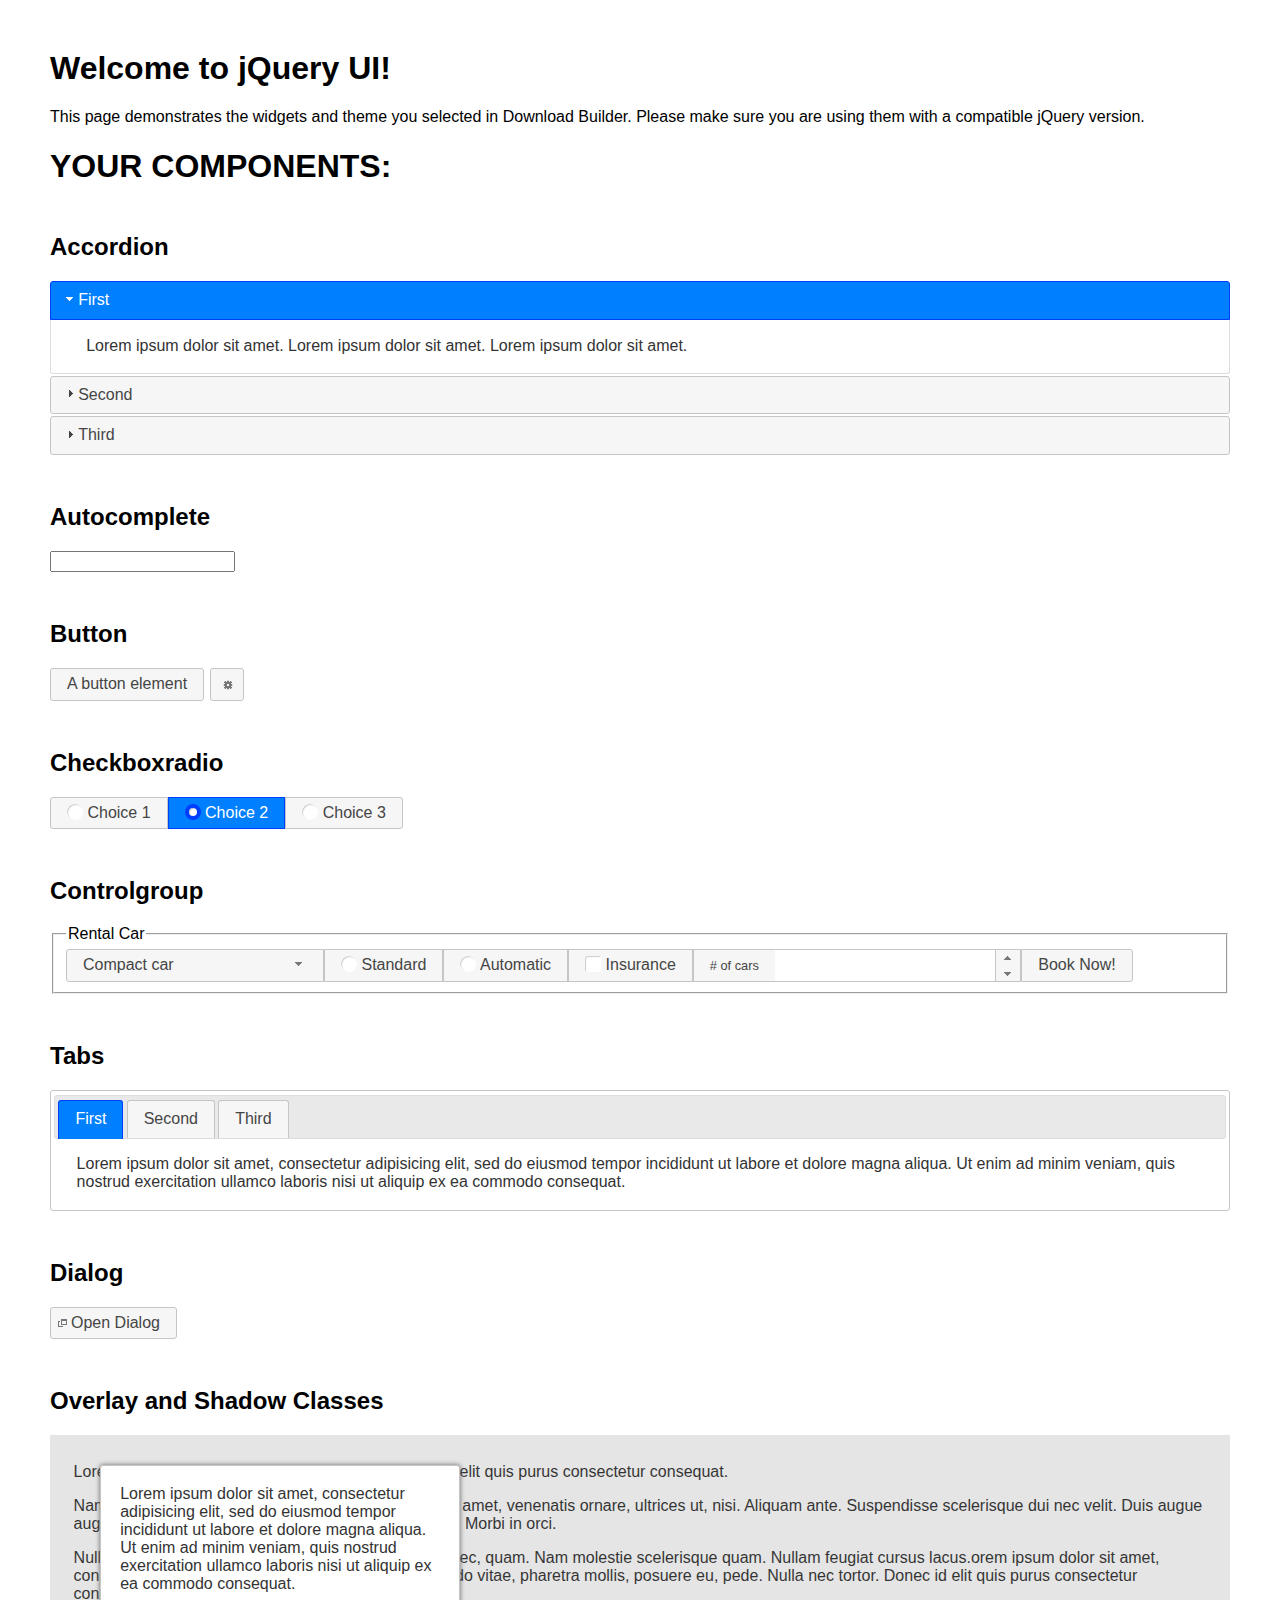
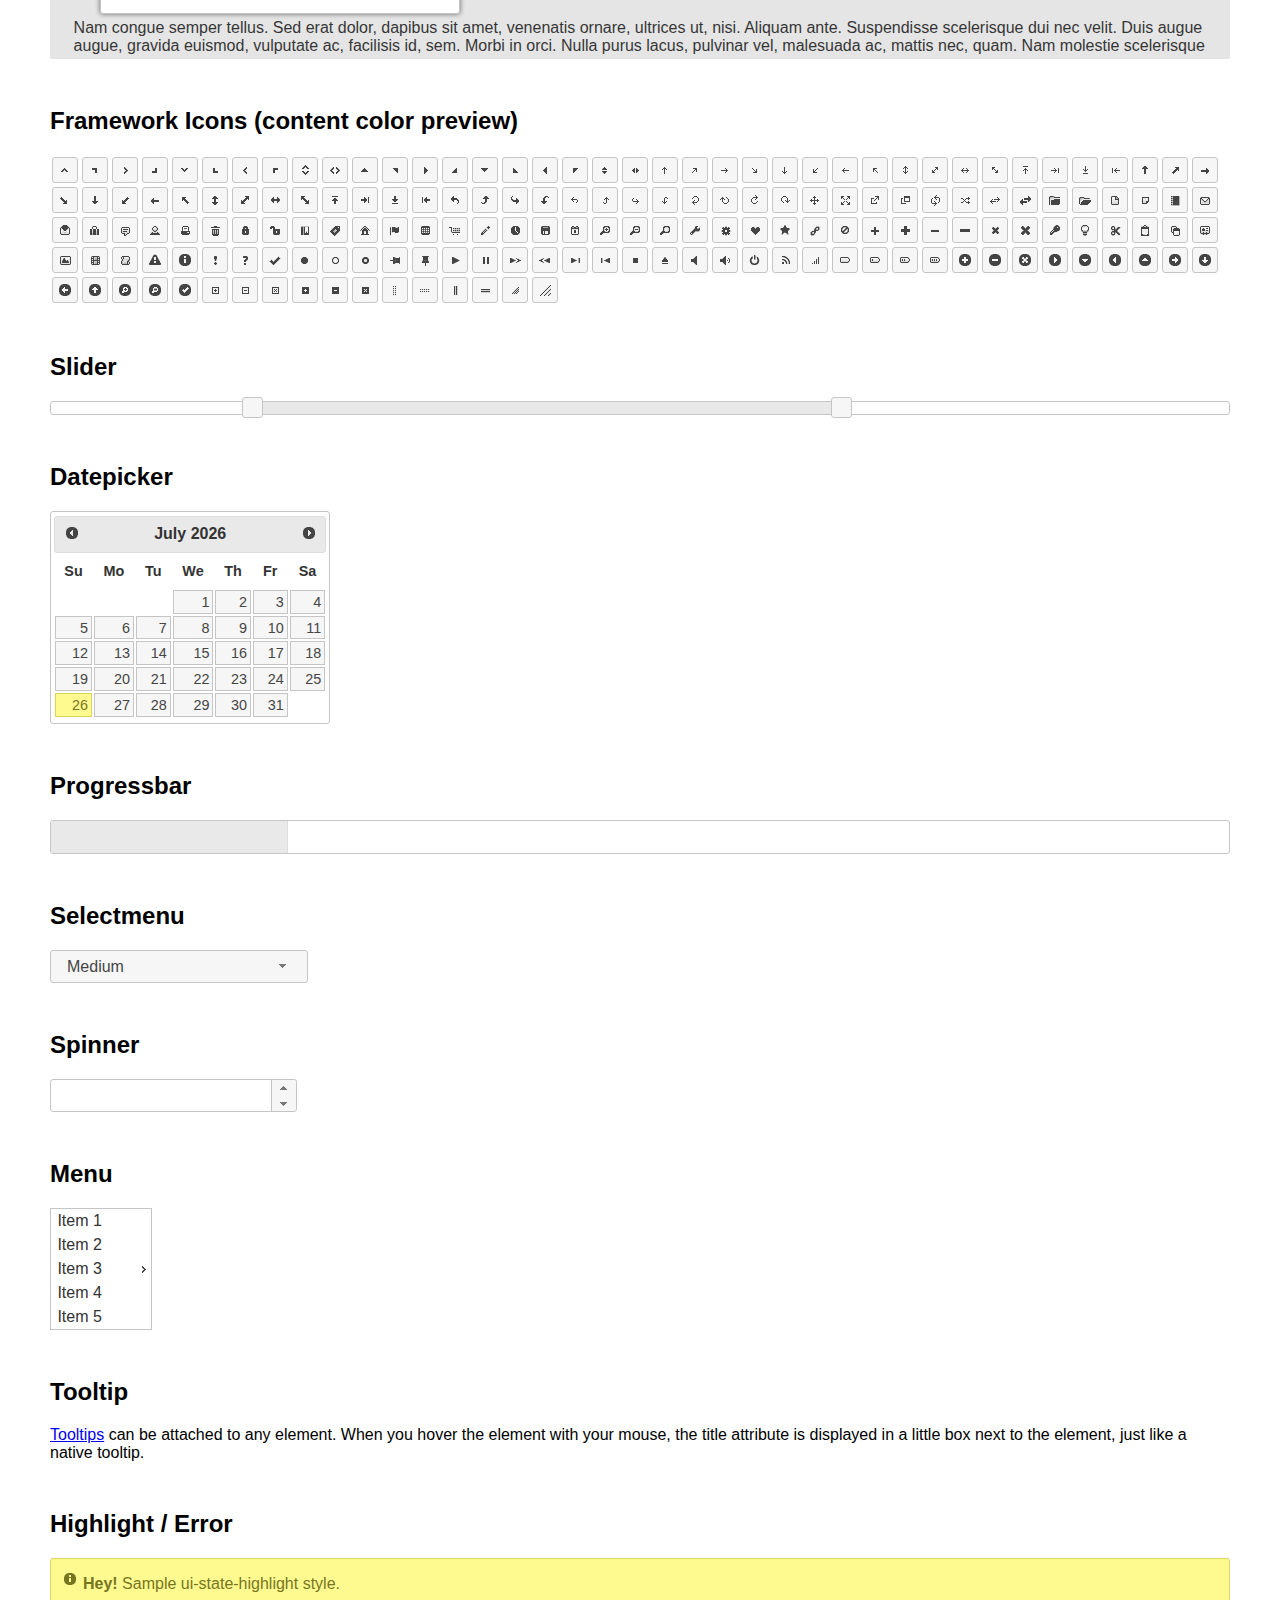
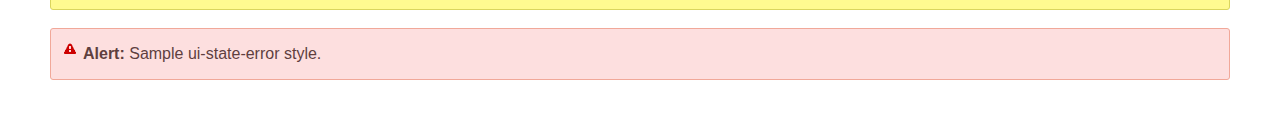
<file: static/js/lib/jquery/index.html>
<!doctype html>
<html lang="us">
<head>
	<meta charset="utf-8">
	<title>jQuery UI Example Page</title>
	<link href="jquery-ui.css" rel="stylesheet">
	<style>
	body{
		font-family: "Trebuchet MS", sans-serif;
		margin: 50px;
	}
	.demoHeaders {
		margin-top: 2em;
	}
	#dialog-link {
		padding: .4em 1em .4em 20px;
		text-decoration: none;
		position: relative;
	}
	#dialog-link span.ui-icon {
		margin: 0 5px 0 0;
		position: absolute;
		left: .2em;
		top: 50%;
		margin-top: -8px;
	}
	#icons {
		margin: 0;
		padding: 0;
	}
	#icons li {
		margin: 2px;
		position: relative;
		padding: 4px 0;
		cursor: pointer;
		float: left;
		list-style: none;
	}
	#icons span.ui-icon {
		float: left;
		margin: 0 4px;
	}
	.fakewindowcontain .ui-widget-overlay {
		position: absolute;
	}
	select {
		width: 200px;
	}
	</style>
</head>
<body>

<h1>Welcome to jQuery UI!</h1>

<div class="ui-widget">
	<p>This page demonstrates the widgets and theme you selected in Download Builder. Please make sure you are using them with a compatible jQuery version.</p>
</div>

<h1>YOUR COMPONENTS:</h1>


<!-- Accordion -->
<h2 class="demoHeaders">Accordion</h2>
<div id="accordion">
	<h3>First</h3>
	<div>Lorem ipsum dolor sit amet. Lorem ipsum dolor sit amet. Lorem ipsum dolor sit amet.</div>
	<h3>Second</h3>
	<div>Phasellus mattis tincidunt nibh.</div>
	<h3>Third</h3>
	<div>Nam dui erat, auctor a, dignissim quis.</div>
</div>



<!-- Autocomplete -->
<h2 class="demoHeaders">Autocomplete</h2>
<div>
	<input id="autocomplete" title="type &quot;a&quot;">
</div>



<!-- Button -->
<h2 class="demoHeaders">Button</h2>
<button id="button">A button element</button>
<button id="button-icon">An icon-only button</button>



<!-- Checkboxradio -->
<h2 class="demoHeaders">Checkboxradio</h2>
<form style="margin-top: 1em;">
	<div id="radioset">
		<input type="radio" id="radio1" name="radio"><label for="radio1">Choice 1</label>
		<input type="radio" id="radio2" name="radio" checked="checked"><label for="radio2">Choice 2</label>
		<input type="radio" id="radio3" name="radio"><label for="radio3">Choice 3</label>
	</div>
</form>



<!-- Controlgroup -->
<h2 class="demoHeaders">Controlgroup</h2>
<fieldset>
	<legend>Rental Car</legend>
	<div id="controlgroup">
		<select id="car-type">
			<option>Compact car</option>
			<option>Midsize car</option>
			<option>Full size car</option>
			<option>SUV</option>
			<option>Luxury</option>
			<option>Truck</option>
			<option>Van</option>
		</select>
		<label for="transmission-standard">Standard</label>
		<input type="radio" name="transmission" id="transmission-standard">
		<label for="transmission-automatic">Automatic</label>
		<input type="radio" name="transmission" id="transmission-automatic">
		<label for="insurance">Insurance</label>
		<input type="checkbox" name="insurance" id="insurance">
		<label for="horizontal-spinner" class="ui-controlgroup-label"># of cars</label>
		<input id="horizontal-spinner" class="ui-spinner-input">
		<button>Book Now!</button>
	</div>
</fieldset>



<!-- Tabs -->
<h2 class="demoHeaders">Tabs</h2>
<div id="tabs">
	<ul>
		<li><a href="#tabs-1">First</a></li>
		<li><a href="#tabs-2">Second</a></li>
		<li><a href="#tabs-3">Third</a></li>
	</ul>
	<div id="tabs-1">Lorem ipsum dolor sit amet, consectetur adipisicing elit, sed do eiusmod tempor incididunt ut labore et dolore magna aliqua. Ut enim ad minim veniam, quis nostrud exercitation ullamco laboris nisi ut aliquip ex ea commodo consequat.</div>
	<div id="tabs-2">Phasellus mattis tincidunt nibh. Cras orci urna, blandit id, pretium vel, aliquet ornare, felis. Maecenas scelerisque sem non nisl. Fusce sed lorem in enim dictum bibendum.</div>
	<div id="tabs-3">Nam dui erat, auctor a, dignissim quis, sollicitudin eu, felis. Pellentesque nisi urna, interdum eget, sagittis et, consequat vestibulum, lacus. Mauris porttitor ullamcorper augue.</div>
</div>



<h2 class="demoHeaders">Dialog</h2>
<p>
	<button id="dialog-link" class="ui-button ui-corner-all ui-widget">
		<span class="ui-icon ui-icon-newwin"></span>Open Dialog
	</button>
</p>

<h2 class="demoHeaders">Overlay and Shadow Classes</h2>
<div style="position: relative; width: 96%; height: 200px; padding:1% 2%; overflow:hidden;" class="fakewindowcontain">
	<p>Lorem ipsum dolor sit amet,  Nulla nec tortor. Donec id elit quis purus consectetur consequat. </p><p>Nam congue semper tellus. Sed erat dolor, dapibus sit amet, venenatis ornare, ultrices ut, nisi. Aliquam ante. Suspendisse scelerisque dui nec velit. Duis augue augue, gravida euismod, vulputate ac, facilisis id, sem. Morbi in orci. </p><p>Nulla purus lacus, pulvinar vel, malesuada ac, mattis nec, quam. Nam molestie scelerisque quam. Nullam feugiat cursus lacus.orem ipsum dolor sit amet, consectetur adipiscing elit. Donec libero risus, commodo vitae, pharetra mollis, posuere eu, pede. Nulla nec tortor. Donec id elit quis purus consectetur consequat. </p><p>Nam congue semper tellus. Sed erat dolor, dapibus sit amet, venenatis ornare, ultrices ut, nisi. Aliquam ante. Suspendisse scelerisque dui nec velit. Duis augue augue, gravida euismod, vulputate ac, facilisis id, sem. Morbi in orci. Nulla purus lacus, pulvinar vel, malesuada ac, mattis nec, quam. Nam molestie scelerisque quam. </p><p>Nullam feugiat cursus lacus.orem ipsum dolor sit amet, consectetur adipiscing elit. Donec libero risus, commodo vitae, pharetra mollis, posuere eu, pede. Nulla nec tortor. Donec id elit quis purus consectetur consequat. Nam congue semper tellus. Sed erat dolor, dapibus sit amet, venenatis ornare, ultrices ut, nisi. Aliquam ante. </p><p>Suspendisse scelerisque dui nec velit. Duis augue augue, gravida euismod, vulputate ac, facilisis id, sem. Morbi in orci. Nulla purus lacus, pulvinar vel, malesuada ac, mattis nec, quam. Nam molestie scelerisque quam. Nullam feugiat cursus lacus.orem ipsum dolor sit amet, consectetur adipiscing elit. Donec libero risus, commodo vitae, pharetra mollis, posuere eu, pede. Nulla nec tortor. Donec id elit quis purus consectetur consequat. Nam congue semper tellus. Sed erat dolor, dapibus sit amet, venenatis ornare, ultrices ut, nisi. </p>

	<!-- ui-dialog -->
	<div class="ui-widget-overlay ui-front"></div>
	<div style="position: absolute; width: 320px; left: 50px; top: 30px; padding: 1.2em" class="ui-widget ui-front ui-widget-content ui-corner-all ui-widget-shadow">
		Lorem ipsum dolor sit amet, consectetur adipisicing elit, sed do eiusmod tempor incididunt ut labore et dolore magna aliqua. Ut enim ad minim veniam, quis nostrud exercitation ullamco laboris nisi ut aliquip ex ea commodo consequat.
	</div>

</div>

<!-- ui-dialog -->
<div id="dialog" title="Dialog Title">
	<p>Lorem ipsum dolor sit amet, consectetur adipisicing elit, sed do eiusmod tempor incididunt ut labore et dolore magna aliqua. Ut enim ad minim veniam, quis nostrud exercitation ullamco laboris nisi ut aliquip ex ea commodo consequat.</p>
</div>



<h2 class="demoHeaders">Framework Icons (content color preview)</h2>
<ul id="icons" class="ui-widget ui-helper-clearfix">
	<li class="ui-state-default ui-corner-all" title=".ui-icon-caret-1-n"><span class="ui-icon ui-icon-caret-1-n"></span></li>
	<li class="ui-state-default ui-corner-all" title=".ui-icon-caret-1-ne"><span class="ui-icon ui-icon-caret-1-ne"></span></li>
	<li class="ui-state-default ui-corner-all" title=".ui-icon-caret-1-e"><span class="ui-icon ui-icon-caret-1-e"></span></li>
	<li class="ui-state-default ui-corner-all" title=".ui-icon-caret-1-se"><span class="ui-icon ui-icon-caret-1-se"></span></li>
	<li class="ui-state-default ui-corner-all" title=".ui-icon-caret-1-s"><span class="ui-icon ui-icon-caret-1-s"></span></li>
	<li class="ui-state-default ui-corner-all" title=".ui-icon-caret-1-sw"><span class="ui-icon ui-icon-caret-1-sw"></span></li>
	<li class="ui-state-default ui-corner-all" title=".ui-icon-caret-1-w"><span class="ui-icon ui-icon-caret-1-w"></span></li>
	<li class="ui-state-default ui-corner-all" title=".ui-icon-caret-1-nw"><span class="ui-icon ui-icon-caret-1-nw"></span></li>
	<li class="ui-state-default ui-corner-all" title=".ui-icon-caret-2-n-s"><span class="ui-icon ui-icon-caret-2-n-s"></span></li>
	<li class="ui-state-default ui-corner-all" title=".ui-icon-caret-2-e-w"><span class="ui-icon ui-icon-caret-2-e-w"></span></li>
	<li class="ui-state-default ui-corner-all" title=".ui-icon-triangle-1-n"><span class="ui-icon ui-icon-triangle-1-n"></span></li>
	<li class="ui-state-default ui-corner-all" title=".ui-icon-triangle-1-ne"><span class="ui-icon ui-icon-triangle-1-ne"></span></li>
	<li class="ui-state-default ui-corner-all" title=".ui-icon-triangle-1-e"><span class="ui-icon ui-icon-triangle-1-e"></span></li>
	<li class="ui-state-default ui-corner-all" title=".ui-icon-triangle-1-se"><span class="ui-icon ui-icon-triangle-1-se"></span></li>
	<li class="ui-state-default ui-corner-all" title=".ui-icon-triangle-1-s"><span class="ui-icon ui-icon-triangle-1-s"></span></li>
	<li class="ui-state-default ui-corner-all" title=".ui-icon-triangle-1-sw"><span class="ui-icon ui-icon-triangle-1-sw"></span></li>
	<li class="ui-state-default ui-corner-all" title=".ui-icon-triangle-1-w"><span class="ui-icon ui-icon-triangle-1-w"></span></li>
	<li class="ui-state-default ui-corner-all" title=".ui-icon-triangle-1-nw"><span class="ui-icon ui-icon-triangle-1-nw"></span></li>
	<li class="ui-state-default ui-corner-all" title=".ui-icon-triangle-2-n-s"><span class="ui-icon ui-icon-triangle-2-n-s"></span></li>
	<li class="ui-state-default ui-corner-all" title=".ui-icon-triangle-2-e-w"><span class="ui-icon ui-icon-triangle-2-e-w"></span></li>
	<li class="ui-state-default ui-corner-all" title=".ui-icon-arrow-1-n"><span class="ui-icon ui-icon-arrow-1-n"></span></li>
	<li class="ui-state-default ui-corner-all" title=".ui-icon-arrow-1-ne"><span class="ui-icon ui-icon-arrow-1-ne"></span></li>
	<li class="ui-state-default ui-corner-all" title=".ui-icon-arrow-1-e"><span class="ui-icon ui-icon-arrow-1-e"></span></li>
	<li class="ui-state-default ui-corner-all" title=".ui-icon-arrow-1-se"><span class="ui-icon ui-icon-arrow-1-se"></span></li>
	<li class="ui-state-default ui-corner-all" title=".ui-icon-arrow-1-s"><span class="ui-icon ui-icon-arrow-1-s"></span></li>
	<li class="ui-state-default ui-corner-all" title=".ui-icon-arrow-1-sw"><span class="ui-icon ui-icon-arrow-1-sw"></span></li>
	<li class="ui-state-default ui-corner-all" title=".ui-icon-arrow-1-w"><span class="ui-icon ui-icon-arrow-1-w"></span></li>
	<li class="ui-state-default ui-corner-all" title=".ui-icon-arrow-1-nw"><span class="ui-icon ui-icon-arrow-1-nw"></span></li>
	<li class="ui-state-default ui-corner-all" title=".ui-icon-arrow-2-n-s"><span class="ui-icon ui-icon-arrow-2-n-s"></span></li>
	<li class="ui-state-default ui-corner-all" title=".ui-icon-arrow-2-ne-sw"><span class="ui-icon ui-icon-arrow-2-ne-sw"></span></li>
	<li class="ui-state-default ui-corner-all" title=".ui-icon-arrow-2-e-w"><span class="ui-icon ui-icon-arrow-2-e-w"></span></li>
	<li class="ui-state-default ui-corner-all" title=".ui-icon-arrow-2-se-nw"><span class="ui-icon ui-icon-arrow-2-se-nw"></span></li>
	<li class="ui-state-default ui-corner-all" title=".ui-icon-arrowstop-1-n"><span class="ui-icon ui-icon-arrowstop-1-n"></span></li>
	<li class="ui-state-default ui-corner-all" title=".ui-icon-arrowstop-1-e"><span class="ui-icon ui-icon-arrowstop-1-e"></span></li>
	<li class="ui-state-default ui-corner-all" title=".ui-icon-arrowstop-1-s"><span class="ui-icon ui-icon-arrowstop-1-s"></span></li>
	<li class="ui-state-default ui-corner-all" title=".ui-icon-arrowstop-1-w"><span class="ui-icon ui-icon-arrowstop-1-w"></span></li>
	<li class="ui-state-default ui-corner-all" title=".ui-icon-arrowthick-1-n"><span class="ui-icon ui-icon-arrowthick-1-n"></span></li>
	<li class="ui-state-default ui-corner-all" title=".ui-icon-arrowthick-1-ne"><span class="ui-icon ui-icon-arrowthick-1-ne"></span></li>
	<li class="ui-state-default ui-corner-all" title=".ui-icon-arrowthick-1-e"><span class="ui-icon ui-icon-arrowthick-1-e"></span></li>
	<li class="ui-state-default ui-corner-all" title=".ui-icon-arrowthick-1-se"><span class="ui-icon ui-icon-arrowthick-1-se"></span></li>
	<li class="ui-state-default ui-corner-all" title=".ui-icon-arrowthick-1-s"><span class="ui-icon ui-icon-arrowthick-1-s"></span></li>
	<li class="ui-state-default ui-corner-all" title=".ui-icon-arrowthick-1-sw"><span class="ui-icon ui-icon-arrowthick-1-sw"></span></li>
	<li class="ui-state-default ui-corner-all" title=".ui-icon-arrowthick-1-w"><span class="ui-icon ui-icon-arrowthick-1-w"></span></li>
	<li class="ui-state-default ui-corner-all" title=".ui-icon-arrowthick-1-nw"><span class="ui-icon ui-icon-arrowthick-1-nw"></span></li>
	<li class="ui-state-default ui-corner-all" title=".ui-icon-arrowthick-2-n-s"><span class="ui-icon ui-icon-arrowthick-2-n-s"></span></li>
	<li class="ui-state-default ui-corner-all" title=".ui-icon-arrowthick-2-ne-sw"><span class="ui-icon ui-icon-arrowthick-2-ne-sw"></span></li>
	<li class="ui-state-default ui-corner-all" title=".ui-icon-arrowthick-2-e-w"><span class="ui-icon ui-icon-arrowthick-2-e-w"></span></li>
	<li class="ui-state-default ui-corner-all" title=".ui-icon-arrowthick-2-se-nw"><span class="ui-icon ui-icon-arrowthick-2-se-nw"></span></li>
	<li class="ui-state-default ui-corner-all" title=".ui-icon-arrowthickstop-1-n"><span class="ui-icon ui-icon-arrowthickstop-1-n"></span></li>
	<li class="ui-state-default ui-corner-all" title=".ui-icon-arrowthickstop-1-e"><span class="ui-icon ui-icon-arrowthickstop-1-e"></span></li>
	<li class="ui-state-default ui-corner-all" title=".ui-icon-arrowthickstop-1-s"><span class="ui-icon ui-icon-arrowthickstop-1-s"></span></li>
	<li class="ui-state-default ui-corner-all" title=".ui-icon-arrowthickstop-1-w"><span class="ui-icon ui-icon-arrowthickstop-1-w"></span></li>
	<li class="ui-state-default ui-corner-all" title=".ui-icon-arrowreturnthick-1-w"><span class="ui-icon ui-icon-arrowreturnthick-1-w"></span></li>
	<li class="ui-state-default ui-corner-all" title=".ui-icon-arrowreturnthick-1-n"><span class="ui-icon ui-icon-arrowreturnthick-1-n"></span></li>
	<li class="ui-state-default ui-corner-all" title=".ui-icon-arrowreturnthick-1-e"><span class="ui-icon ui-icon-arrowreturnthick-1-e"></span></li>
	<li class="ui-state-default ui-corner-all" title=".ui-icon-arrowreturnthick-1-s"><span class="ui-icon ui-icon-arrowreturnthick-1-s"></span></li>
	<li class="ui-state-default ui-corner-all" title=".ui-icon-arrowreturn-1-w"><span class="ui-icon ui-icon-arrowreturn-1-w"></span></li>
	<li class="ui-state-default ui-corner-all" title=".ui-icon-arrowreturn-1-n"><span class="ui-icon ui-icon-arrowreturn-1-n"></span></li>
	<li class="ui-state-default ui-corner-all" title=".ui-icon-arrowreturn-1-e"><span class="ui-icon ui-icon-arrowreturn-1-e"></span></li>
	<li class="ui-state-default ui-corner-all" title=".ui-icon-arrowreturn-1-s"><span class="ui-icon ui-icon-arrowreturn-1-s"></span></li>
	<li class="ui-state-default ui-corner-all" title=".ui-icon-arrowrefresh-1-w"><span class="ui-icon ui-icon-arrowrefresh-1-w"></span></li>
	<li class="ui-state-default ui-corner-all" title=".ui-icon-arrowrefresh-1-n"><span class="ui-icon ui-icon-arrowrefresh-1-n"></span></li>
	<li class="ui-state-default ui-corner-all" title=".ui-icon-arrowrefresh-1-e"><span class="ui-icon ui-icon-arrowrefresh-1-e"></span></li>
	<li class="ui-state-default ui-corner-all" title=".ui-icon-arrowrefresh-1-s"><span class="ui-icon ui-icon-arrowrefresh-1-s"></span></li>
	<li class="ui-state-default ui-corner-all" title=".ui-icon-arrow-4"><span class="ui-icon ui-icon-arrow-4"></span></li>
	<li class="ui-state-default ui-corner-all" title=".ui-icon-arrow-4-diag"><span class="ui-icon ui-icon-arrow-4-diag"></span></li>
	<li class="ui-state-default ui-corner-all" title=".ui-icon-extlink"><span class="ui-icon ui-icon-extlink"></span></li>
	<li class="ui-state-default ui-corner-all" title=".ui-icon-newwin"><span class="ui-icon ui-icon-newwin"></span></li>
	<li class="ui-state-default ui-corner-all" title=".ui-icon-refresh"><span class="ui-icon ui-icon-refresh"></span></li>
	<li class="ui-state-default ui-corner-all" title=".ui-icon-shuffle"><span class="ui-icon ui-icon-shuffle"></span></li>
	<li class="ui-state-default ui-corner-all" title=".ui-icon-transfer-e-w"><span class="ui-icon ui-icon-transfer-e-w"></span></li>
	<li class="ui-state-default ui-corner-all" title=".ui-icon-transferthick-e-w"><span class="ui-icon ui-icon-transferthick-e-w"></span></li>
	<li class="ui-state-default ui-corner-all" title=".ui-icon-folder-collapsed"><span class="ui-icon ui-icon-folder-collapsed"></span></li>
	<li class="ui-state-default ui-corner-all" title=".ui-icon-folder-open"><span class="ui-icon ui-icon-folder-open"></span></li>
	<li class="ui-state-default ui-corner-all" title=".ui-icon-document"><span class="ui-icon ui-icon-document"></span></li>
	<li class="ui-state-default ui-corner-all" title=".ui-icon-document-b"><span class="ui-icon ui-icon-document-b"></span></li>
	<li class="ui-state-default ui-corner-all" title=".ui-icon-note"><span class="ui-icon ui-icon-note"></span></li>
	<li class="ui-state-default ui-corner-all" title=".ui-icon-mail-closed"><span class="ui-icon ui-icon-mail-closed"></span></li>
	<li class="ui-state-default ui-corner-all" title=".ui-icon-mail-open"><span class="ui-icon ui-icon-mail-open"></span></li>
	<li class="ui-state-default ui-corner-all" title=".ui-icon-suitcase"><span class="ui-icon ui-icon-suitcase"></span></li>
	<li class="ui-state-default ui-corner-all" title=".ui-icon-comment"><span class="ui-icon ui-icon-comment"></span></li>
	<li class="ui-state-default ui-corner-all" title=".ui-icon-person"><span class="ui-icon ui-icon-person"></span></li>
	<li class="ui-state-default ui-corner-all" title=".ui-icon-print"><span class="ui-icon ui-icon-print"></span></li>
	<li class="ui-state-default ui-corner-all" title=".ui-icon-trash"><span class="ui-icon ui-icon-trash"></span></li>
	<li class="ui-state-default ui-corner-all" title=".ui-icon-locked"><span class="ui-icon ui-icon-locked"></span></li>
	<li class="ui-state-default ui-corner-all" title=".ui-icon-unlocked"><span class="ui-icon ui-icon-unlocked"></span></li>
	<li class="ui-state-default ui-corner-all" title=".ui-icon-bookmark"><span class="ui-icon ui-icon-bookmark"></span></li>
	<li class="ui-state-default ui-corner-all" title=".ui-icon-tag"><span class="ui-icon ui-icon-tag"></span></li>
	<li class="ui-state-default ui-corner-all" title=".ui-icon-home"><span class="ui-icon ui-icon-home"></span></li>
	<li class="ui-state-default ui-corner-all" title=".ui-icon-flag"><span class="ui-icon ui-icon-flag"></span></li>
	<li class="ui-state-default ui-corner-all" title=".ui-icon-calculator"><span class="ui-icon ui-icon-calculator"></span></li>
	<li class="ui-state-default ui-corner-all" title=".ui-icon-cart"><span class="ui-icon ui-icon-cart"></span></li>
	<li class="ui-state-default ui-corner-all" title=".ui-icon-pencil"><span class="ui-icon ui-icon-pencil"></span></li>
	<li class="ui-state-default ui-corner-all" title=".ui-icon-clock"><span class="ui-icon ui-icon-clock"></span></li>
	<li class="ui-state-default ui-corner-all" title=".ui-icon-disk"><span class="ui-icon ui-icon-disk"></span></li>
	<li class="ui-state-default ui-corner-all" title=".ui-icon-calendar"><span class="ui-icon ui-icon-calendar"></span></li>
	<li class="ui-state-default ui-corner-all" title=".ui-icon-zoomin"><span class="ui-icon ui-icon-zoomin"></span></li>
	<li class="ui-state-default ui-corner-all" title=".ui-icon-zoomout"><span class="ui-icon ui-icon-zoomout"></span></li>
	<li class="ui-state-default ui-corner-all" title=".ui-icon-search"><span class="ui-icon ui-icon-search"></span></li>
	<li class="ui-state-default ui-corner-all" title=".ui-icon-wrench"><span class="ui-icon ui-icon-wrench"></span></li>
	<li class="ui-state-default ui-corner-all" title=".ui-icon-gear"><span class="ui-icon ui-icon-gear"></span></li>
	<li class="ui-state-default ui-corner-all" title=".ui-icon-heart"><span class="ui-icon ui-icon-heart"></span></li>
	<li class="ui-state-default ui-corner-all" title=".ui-icon-star"><span class="ui-icon ui-icon-star"></span></li>
	<li class="ui-state-default ui-corner-all" title=".ui-icon-link"><span class="ui-icon ui-icon-link"></span></li>
	<li class="ui-state-default ui-corner-all" title=".ui-icon-cancel"><span class="ui-icon ui-icon-cancel"></span></li>
	<li class="ui-state-default ui-corner-all" title=".ui-icon-plus"><span class="ui-icon ui-icon-plus"></span></li>
	<li class="ui-state-default ui-corner-all" title=".ui-icon-plusthick"><span class="ui-icon ui-icon-plusthick"></span></li>
	<li class="ui-state-default ui-corner-all" title=".ui-icon-minus"><span class="ui-icon ui-icon-minus"></span></li>
	<li class="ui-state-default ui-corner-all" title=".ui-icon-minusthick"><span class="ui-icon ui-icon-minusthick"></span></li>
	<li class="ui-state-default ui-corner-all" title=".ui-icon-close"><span class="ui-icon ui-icon-close"></span></li>
	<li class="ui-state-default ui-corner-all" title=".ui-icon-closethick"><span class="ui-icon ui-icon-closethick"></span></li>
	<li class="ui-state-default ui-corner-all" title=".ui-icon-key"><span class="ui-icon ui-icon-key"></span></li>
	<li class="ui-state-default ui-corner-all" title=".ui-icon-lightbulb"><span class="ui-icon ui-icon-lightbulb"></span></li>
	<li class="ui-state-default ui-corner-all" title=".ui-icon-scissors"><span class="ui-icon ui-icon-scissors"></span></li>
	<li class="ui-state-default ui-corner-all" title=".ui-icon-clipboard"><span class="ui-icon ui-icon-clipboard"></span></li>
	<li class="ui-state-default ui-corner-all" title=".ui-icon-copy"><span class="ui-icon ui-icon-copy"></span></li>
	<li class="ui-state-default ui-corner-all" title=".ui-icon-contact"><span class="ui-icon ui-icon-contact"></span></li>
	<li class="ui-state-default ui-corner-all" title=".ui-icon-image"><span class="ui-icon ui-icon-image"></span></li>
	<li class="ui-state-default ui-corner-all" title=".ui-icon-video"><span class="ui-icon ui-icon-video"></span></li>
	<li class="ui-state-default ui-corner-all" title=".ui-icon-script"><span class="ui-icon ui-icon-script"></span></li>
	<li class="ui-state-default ui-corner-all" title=".ui-icon-alert"><span class="ui-icon ui-icon-alert"></span></li>
	<li class="ui-state-default ui-corner-all" title=".ui-icon-info"><span class="ui-icon ui-icon-info"></span></li>
	<li class="ui-state-default ui-corner-all" title=".ui-icon-notice"><span class="ui-icon ui-icon-notice"></span></li>
	<li class="ui-state-default ui-corner-all" title=".ui-icon-help"><span class="ui-icon ui-icon-help"></span></li>
	<li class="ui-state-default ui-corner-all" title=".ui-icon-check"><span class="ui-icon ui-icon-check"></span></li>
	<li class="ui-state-default ui-corner-all" title=".ui-icon-bullet"><span class="ui-icon ui-icon-bullet"></span></li>
	<li class="ui-state-default ui-corner-all" title=".ui-icon-radio-off"><span class="ui-icon ui-icon-radio-off"></span></li>
	<li class="ui-state-default ui-corner-all" title=".ui-icon-radio-on"><span class="ui-icon ui-icon-radio-on"></span></li>
	<li class="ui-state-default ui-corner-all" title=".ui-icon-pin-w"><span class="ui-icon ui-icon-pin-w"></span></li>
	<li class="ui-state-default ui-corner-all" title=".ui-icon-pin-s"><span class="ui-icon ui-icon-pin-s"></span></li>
	<li class="ui-state-default ui-corner-all" title=".ui-icon-play"><span class="ui-icon ui-icon-play"></span></li>
	<li class="ui-state-default ui-corner-all" title=".ui-icon-pause"><span class="ui-icon ui-icon-pause"></span></li>
	<li class="ui-state-default ui-corner-all" title=".ui-icon-seek-next"><span class="ui-icon ui-icon-seek-next"></span></li>
	<li class="ui-state-default ui-corner-all" title=".ui-icon-seek-prev"><span class="ui-icon ui-icon-seek-prev"></span></li>
	<li class="ui-state-default ui-corner-all" title=".ui-icon-seek-end"><span class="ui-icon ui-icon-seek-end"></span></li>
	<li class="ui-state-default ui-corner-all" title=".ui-icon-seek-first"><span class="ui-icon ui-icon-seek-first"></span></li>
	<li class="ui-state-default ui-corner-all" title=".ui-icon-stop"><span class="ui-icon ui-icon-stop"></span></li>
	<li class="ui-state-default ui-corner-all" title=".ui-icon-eject"><span class="ui-icon ui-icon-eject"></span></li>
	<li class="ui-state-default ui-corner-all" title=".ui-icon-volume-off"><span class="ui-icon ui-icon-volume-off"></span></li>
	<li class="ui-state-default ui-corner-all" title=".ui-icon-volume-on"><span class="ui-icon ui-icon-volume-on"></span></li>
	<li class="ui-state-default ui-corner-all" title=".ui-icon-power"><span class="ui-icon ui-icon-power"></span></li>
	<li class="ui-state-default ui-corner-all" title=".ui-icon-signal-diag"><span class="ui-icon ui-icon-signal-diag"></span></li>
	<li class="ui-state-default ui-corner-all" title=".ui-icon-signal"><span class="ui-icon ui-icon-signal"></span></li>
	<li class="ui-state-default ui-corner-all" title=".ui-icon-battery-0"><span class="ui-icon ui-icon-battery-0"></span></li>
	<li class="ui-state-default ui-corner-all" title=".ui-icon-battery-1"><span class="ui-icon ui-icon-battery-1"></span></li>
	<li class="ui-state-default ui-corner-all" title=".ui-icon-battery-2"><span class="ui-icon ui-icon-battery-2"></span></li>
	<li class="ui-state-default ui-corner-all" title=".ui-icon-battery-3"><span class="ui-icon ui-icon-battery-3"></span></li>
	<li class="ui-state-default ui-corner-all" title=".ui-icon-circle-plus"><span class="ui-icon ui-icon-circle-plus"></span></li>
	<li class="ui-state-default ui-corner-all" title=".ui-icon-circle-minus"><span class="ui-icon ui-icon-circle-minus"></span></li>
	<li class="ui-state-default ui-corner-all" title=".ui-icon-circle-close"><span class="ui-icon ui-icon-circle-close"></span></li>
	<li class="ui-state-default ui-corner-all" title=".ui-icon-circle-triangle-e"><span class="ui-icon ui-icon-circle-triangle-e"></span></li>
	<li class="ui-state-default ui-corner-all" title=".ui-icon-circle-triangle-s"><span class="ui-icon ui-icon-circle-triangle-s"></span></li>
	<li class="ui-state-default ui-corner-all" title=".ui-icon-circle-triangle-w"><span class="ui-icon ui-icon-circle-triangle-w"></span></li>
	<li class="ui-state-default ui-corner-all" title=".ui-icon-circle-triangle-n"><span class="ui-icon ui-icon-circle-triangle-n"></span></li>
	<li class="ui-state-default ui-corner-all" title=".ui-icon-circle-arrow-e"><span class="ui-icon ui-icon-circle-arrow-e"></span></li>
	<li class="ui-state-default ui-corner-all" title=".ui-icon-circle-arrow-s"><span class="ui-icon ui-icon-circle-arrow-s"></span></li>
	<li class="ui-state-default ui-corner-all" title=".ui-icon-circle-arrow-w"><span class="ui-icon ui-icon-circle-arrow-w"></span></li>
	<li class="ui-state-default ui-corner-all" title=".ui-icon-circle-arrow-n"><span class="ui-icon ui-icon-circle-arrow-n"></span></li>
	<li class="ui-state-default ui-corner-all" title=".ui-icon-circle-zoomin"><span class="ui-icon ui-icon-circle-zoomin"></span></li>
	<li class="ui-state-default ui-corner-all" title=".ui-icon-circle-zoomout"><span class="ui-icon ui-icon-circle-zoomout"></span></li>
	<li class="ui-state-default ui-corner-all" title=".ui-icon-circle-check"><span class="ui-icon ui-icon-circle-check"></span></li>
	<li class="ui-state-default ui-corner-all" title=".ui-icon-circlesmall-plus"><span class="ui-icon ui-icon-circlesmall-plus"></span></li>
	<li class="ui-state-default ui-corner-all" title=".ui-icon-circlesmall-minus"><span class="ui-icon ui-icon-circlesmall-minus"></span></li>
	<li class="ui-state-default ui-corner-all" title=".ui-icon-circlesmall-close"><span class="ui-icon ui-icon-circlesmall-close"></span></li>
	<li class="ui-state-default ui-corner-all" title=".ui-icon-squaresmall-plus"><span class="ui-icon ui-icon-squaresmall-plus"></span></li>
	<li class="ui-state-default ui-corner-all" title=".ui-icon-squaresmall-minus"><span class="ui-icon ui-icon-squaresmall-minus"></span></li>
	<li class="ui-state-default ui-corner-all" title=".ui-icon-squaresmall-close"><span class="ui-icon ui-icon-squaresmall-close"></span></li>
	<li class="ui-state-default ui-corner-all" title=".ui-icon-grip-dotted-vertical"><span class="ui-icon ui-icon-grip-dotted-vertical"></span></li>
	<li class="ui-state-default ui-corner-all" title=".ui-icon-grip-dotted-horizontal"><span class="ui-icon ui-icon-grip-dotted-horizontal"></span></li>
	<li class="ui-state-default ui-corner-all" title=".ui-icon-grip-solid-vertical"><span class="ui-icon ui-icon-grip-solid-vertical"></span></li>
	<li class="ui-state-default ui-corner-all" title=".ui-icon-grip-solid-horizontal"><span class="ui-icon ui-icon-grip-solid-horizontal"></span></li>
	<li class="ui-state-default ui-corner-all" title=".ui-icon-gripsmall-diagonal-se"><span class="ui-icon ui-icon-gripsmall-diagonal-se"></span></li>
	<li class="ui-state-default ui-corner-all" title=".ui-icon-grip-diagonal-se"><span class="ui-icon ui-icon-grip-diagonal-se"></span></li>
</ul>


<!-- Slider -->
<h2 class="demoHeaders">Slider</h2>
<div id="slider"></div>



<!-- Datepicker -->
<h2 class="demoHeaders">Datepicker</h2>
<div id="datepicker"></div>



<!-- Progressbar -->
<h2 class="demoHeaders">Progressbar</h2>
<div id="progressbar"></div>



<!-- Progressbar -->
<h2 class="demoHeaders">Selectmenu</h2>
<select id="selectmenu">
	<option>Slower</option>
	<option>Slow</option>
	<option selected="selected">Medium</option>
	<option>Fast</option>
	<option>Faster</option>
</select>



<!-- Spinner -->
<h2 class="demoHeaders">Spinner</h2>
<input id="spinner">



<!-- Menu -->
<h2 class="demoHeaders">Menu</h2>
<ul style="width:100px;" id="menu">
	<li><div>Item 1</div></li>
	<li><div>Item 2</div></li>
	<li><div>Item 3</div>
		<ul>
			<li><div>Item 3-1</div></li>
			<li><div>Item 3-2</div></li>
			<li><div>Item 3-3</div></li>
			<li><div>Item 3-4</div></li>
			<li><div>Item 3-5</div></li>
		</ul>
	</li>
	<li><div>Item 4</div></li>
	<li><div>Item 5</div></li>
</ul>



<!-- Tooltip -->
<h2 class="demoHeaders">Tooltip</h2>
<p id="tooltip">
	<a href="#" title="That&apos;s what this widget is">Tooltips</a> can be attached to any element. When you hover
the element with your mouse, the title attribute is displayed in a little box next to the element, just like a native tooltip.
</p>


<!-- Highlight / Error -->
<h2 class="demoHeaders">Highlight / Error</h2>
<div class="ui-widget">
	<div class="ui-state-highlight ui-corner-all" style="margin-top: 20px; padding: 0 .7em;">
		<p><span class="ui-icon ui-icon-info" style="float: left; margin-right: .3em;"></span>
		<strong>Hey!</strong> Sample ui-state-highlight style.</p>
	</div>
</div>
<br>
<div class="ui-widget">
	<div class="ui-state-error ui-corner-all" style="padding: 0 .7em;">
		<p><span class="ui-icon ui-icon-alert" style="float: left; margin-right: .3em;"></span>
		<strong>Alert:</strong> Sample ui-state-error style.</p>
	</div>
</div>

<script src="external/jquery/jquery.js"></script>
<script src="jquery-ui.js"></script>
<script>

$( "#accordion" ).accordion();



var availableTags = [
	"ActionScript",
	"AppleScript",
	"Asp",
	"BASIC",
	"C",
	"C++",
	"Clojure",
	"COBOL",
	"ColdFusion",
	"Erlang",
	"Fortran",
	"Groovy",
	"Haskell",
	"Java",
	"JavaScript",
	"Lisp",
	"Perl",
	"PHP",
	"Python",
	"Ruby",
	"Scala",
	"Scheme"
];
$( "#autocomplete" ).autocomplete({
	source: availableTags
});



$( "#button" ).button();
$( "#button-icon" ).button({
	icon: "ui-icon-gear",
	showLabel: false
});



$( "#radioset" ).buttonset();



$( "#controlgroup" ).controlgroup();



$( "#tabs" ).tabs();



$( "#dialog" ).dialog({
	autoOpen: false,
	width: 400,
	buttons: [
		{
			text: "Ok",
			click: function() {
				$( this ).dialog( "close" );
			}
		},
		{
			text: "Cancel",
			click: function() {
				$( this ).dialog( "close" );
			}
		}
	]
});

// Link to open the dialog
$( "#dialog-link" ).click(function( event ) {
	$( "#dialog" ).dialog( "open" );
	event.preventDefault();
});



$( "#datepicker" ).datepicker({
	inline: true
});



$( "#slider" ).slider({
	range: true,
	values: [ 17, 67 ]
});



$( "#progressbar" ).progressbar({
	value: 20
});



$( "#spinner" ).spinner();



$( "#menu" ).menu();



$( "#tooltip" ).tooltip();



$( "#selectmenu" ).selectmenu();


// Hover states on the static widgets
$( "#dialog-link, #icons li" ).hover(
	function() {
		$( this ).addClass( "ui-state-hover" );
	},
	function() {
		$( this ).removeClass( "ui-state-hover" );
	}
);
</script>
</body>
</html>
</file>
